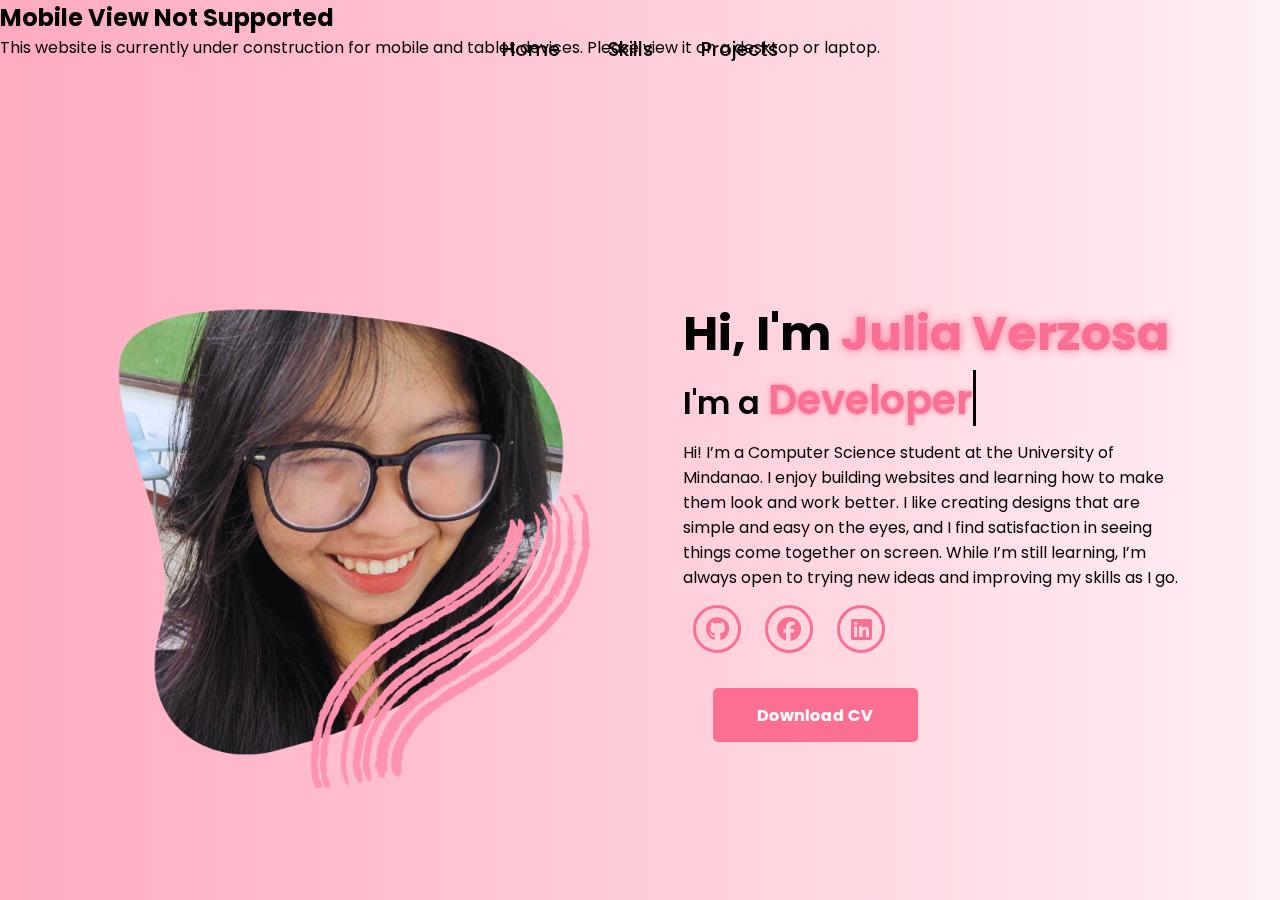
<file: index.html>
<!DOCTYPE html>
<html lang="en">
<head>
    <meta charset="UTF-8">
    <meta name="viewport" content="width=device-width, initial-scale=1.0">
    <link rel="stylesheet" href="https://cdnjs.cloudflare.com/ajax/libs/font-awesome/6.7.1/css/all.min.css">
    <title>Julia Portfolio</title>
    <link rel="stylesheet" href="style.css">
    <link rel="stylesheet" href="https://unpkg.com/aos@next/dist/aos.css" />
</head>
<body>

    <div class="mobile-blocker">
  <div class="mobile-message">
    <h2>Mobile View Not Supported</h2>
    <p>This website is currently under construction for mobile and tablet devices. Please view it on a desktop or laptop.</p>
  </div>
</div>

    <nav>
        <div class="nav-container">
            <!-- <div class="logo" data-aos="zoom-in" data-aos-duration="1000">
                <span>Julia</span>
            </div> -->
            <div class="links">
                <div class="link" data-aos="fade-up" data-aos-duration="1000" data-aos-delay="100"><a href="index.html">Home</a></div>
                <div class="link" data-aos="fade-up" data-aos-duration="1000" data-aos-delay="300"><a href="skills.html">Skills</a></div>
                <div class="link" data-aos="fade-up" data-aos-duration="1000" data-aos-delay="400"><a href="projects.html">Projects</a></div>
                <!-- <div class="link contact-btn" data-aos="fade-up" data-aos-duration="1000" data-aos-delay="600"><a href="contact.html">Contact</a></div> -->
            </div>
            <!-- <i class="fa-solid fa-bars hamburg" onclick="hamburg()"></i> -->
        </div>
        <!-- <div class="dropdown">
            <div class="links"> 
                <a href="index.html">Home</a>
                <a href="skills.html">Skills</a>
                <a href="projects.html">Projects</a>
                
                <i class="fa-solid fa-xmark cancel" onclick="cancel()"></i>
            </div>
        </div> -->
    </nav>
        <section id="home">
            <div class="main-container">
                <div class="image" data-aos="zoom-in-right" data-aos-duration="2500">
                    <img src="mepic.png" alt="">
                </div>
                <div class="content">
                    <h1 data-aos="fade-left" data-aos-duration="1000" data-aos-delay="800">Hi, I'm <span>Julia Verzosa</span></h1>
                    <div class="typewriter" data-aos="fade-right" data-aos-duration="1000" data-aos-delay="900">I'm a <span></span></div>
                    <p data-aos="flip-up" data-aos-duration="1000" data-aos-delay="1000">Hi! I’m a Computer Science student at the University of Mindanao. I enjoy building websites and learning how to make them look and work better. I like creating designs that are simple and easy on the eyes, and I find satisfaction in seeing things come together on screen. While I’m still learning, I’m always open to trying new ideas and improving my skills as I go.</p>
                    <div class="social-links" data-aos="flip-down" data-aos-duration="1000" data-aos-delay="1200">
                        <a href="https://github.com/juliaverzosa" ><i class="fa-brands fa-github"></i></a>
                        <a href="https://www.facebook.com/julia.verzosa2804/"><i class="fa-brands fa-facebook"></i></a>
                        <a href="https://www.linkedin.com/in/julia-verzosa-55b355307/"><i class="fa-brands fa-linkedin"></i></a>

                    </div>
<div class="btn" data-aos="zoom-out-left" data-aos-duration="1000" data-aos-delay="1300">
  <a id="downloadBtn" href="https://drive.google.com/file/d/18ixAxhmrzmKabzFDSv_0B4TlRGpb973W/view?usp=sharing" target="_blank" rel="noopener noreferrer">
    <button>Download CV</button>
  </a>
</div>




                </div>
            </div>
        </section>
 <!-- ABOUT -->




        <script src="https://unpkg.com/aos@next/dist/aos.js"></script>
        <script>
          AOS.init({offset:0});
        </script>
        <script>
            function hamburg(){
                const navbar = document.querySelector(".dropdown")
                navbar.style.transform = "translateY(0px)"
            }
            function cancel(){
                const navbar = document.querySelector(".dropdown")
                navbar.style.transform = "translateY(-500px)"
            }
        </script>

        <script>
  window.addEventListener("scroll", function () {
    const navbar = document.querySelector("nav");
    if (window.scrollY > 20) {
      navbar.classList.add("scrolled");
    } else {
      navbar.classList.remove("scrolled");
    }
  });
</script>
  <script src="script.js"></script>
</body>
</html>
</file>
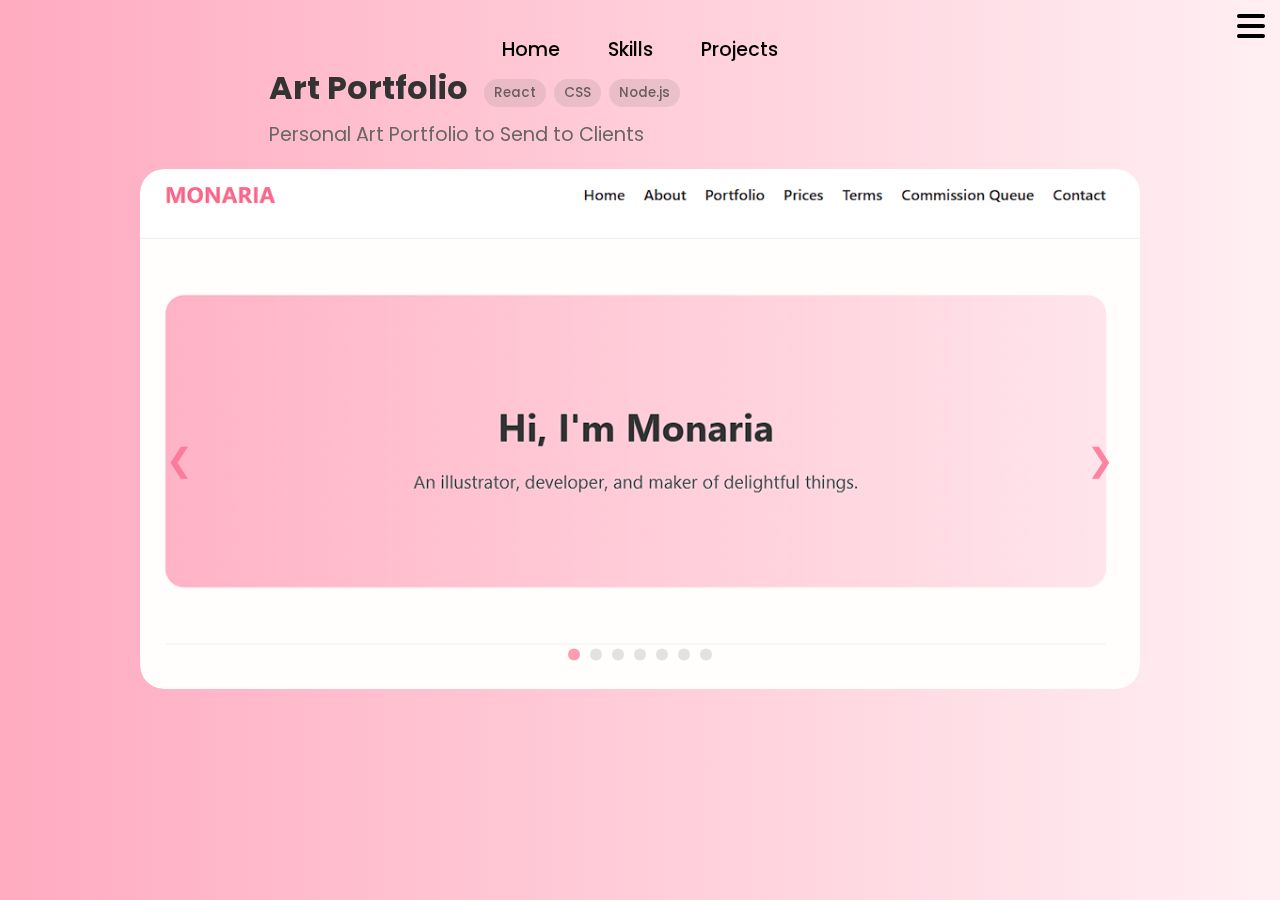
<file: artport.html>
<!DOCTYPE html>
<html lang="en">
<head>
  <meta charset="UTF-8" />
  <meta name="viewport" content="width=device-width, initial-scale=1.0"/>
  <title>Art Portfolio</title>
  <link rel="stylesheet" href="style.css" />
  <link rel="stylesheet" href="projects.css" />
<link rel="stylesheet" href="https://cdnjs.cloudflare.com/ajax/libs/font-awesome/6.7.1/css/all.min.css">
<link rel="stylesheet" href="https://unpkg.com/aos@next/dist/aos.css" />


</head>
<body>
   <!-- Navbar (copied exactly from your index.html) -->
  <header>
    <nav>
      <div class="nav-container">
        <!-- <div class="logo" data-aos="zoom-in" data-aos-duration="1000">
          <span>Julia</span>
        </div> -->
        <div class="links">
          <div class="link" data-aos="fade-up" data-aos-duration="1000" data-aos-delay="100"><a href="index.html">Home</a></div>
          <div class="link" data-aos="fade-up" data-aos-duration="1000" data-aos-delay="300"><a href="skills.html">Skills</a></div>
          <div class="link" data-aos="fade-up" data-aos-duration="1000" data-aos-delay="400"><a href="projects.html" class="active">Projects</a></div>
          <!-- <div class="link contact-btn" data-aos="fade-up" data-aos-duration="1000" data-aos-delay="600"><a href="contact.html">Contact</a></div> -->
        </div>
        <i class="fa-solid fa-bars hamburg" onclick="hamburg()"></i>
      </div>
      <div class="dropdown">
        <div class="links"> 
          <a href="index.html">Home</a>
          <a href="skills.html">Skills</a>
          <a href="projects.html">Projects</a>
          <!-- <a href="contact.html">Contact</a> -->
          <i class="fa-solid fa-xmark cancel" onclick="cancel()"></i>
        </div>
      </div>
    </nav>
  </header>


  <main>
<div class="project-detail-header" data-aos="fade-up" data-aos-duration="1000">
  <div class="project-title-wrapper">
    <h1>Art Portfolio</h1>
    <div class="tech-used">
      <span>React</span>
      <span>CSS</span>
      <span>Node.js</span>
    </div>
  </div>
  <p>Personal Art Portfolio to Send to Clients</p>
</div>

    
    <!-- Reuse your original carousel code here -->
    <section class="carousel-container" data-aos="zoom-in" data-aos-duration="1000">
      <div class="carousel-wrapper">
        <div class="carousel-track" id="carouselTrack">
          <div class="carousel-card">
            <img src="/artport/artport.png" alt="Screenshot 1" />
          </div>
          <div class="carousel-card">
            <img src="/artport/artport1.png" alt="Screenshot 2" />
          </div>
          <div class="carousel-card">
            <img src="/artport/artport2.png" alt="Screenshot 3" />
          </div>
          <div class="carousel-card">
            <img src="/artport/artport3.png" alt="Screenshot 4" />
          </div>
          <div class="carousel-card">
            <img src="/artport/artport4.png" alt="Screenshot 5" />
          </div>
          <div class="carousel-card">
            <img src="/artport/artport5.png" alt="Screenshot 6" />
          </div>
          <div class="carousel-card">
            <img src="/artport/artport6.png" alt="Screenshot 7" />
          </div>
        </div>
        <button class="nav prev" onclick="moveSlide(-1)">❮</button>
        <button class="nav next" onclick="moveSlide(1)">❯</button>
        <div class="dots" id="dotsContainer"></div>
      </div>
    </section>
  </main>

            <script src="https://unpkg.com/aos@next/dist/aos.js"></script>
        <script>
          AOS.init({offset:0});
        </script>
        <script>
            function hamburg(){
                const navbar = document.querySelector(".dropdown")
                navbar.style.transform = "translateY(0px)"
            }
            function cancel(){
                const navbar = document.querySelector(".dropdown")
                navbar.style.transform = "translateY(-500px)"
            }
        </script>

        <script>
  window.addEventListener("scroll", function () {
    const navbar = document.querySelector("nav");
    if (window.scrollY > 20) {
      navbar.classList.add("scrolled");
    } else {
      navbar.classList.remove("scrolled");
    }
  });
</script>
  <!-- your existing script for carousel here -->
  <script src="carousel.js"></script>
</body>
</html>
</file>
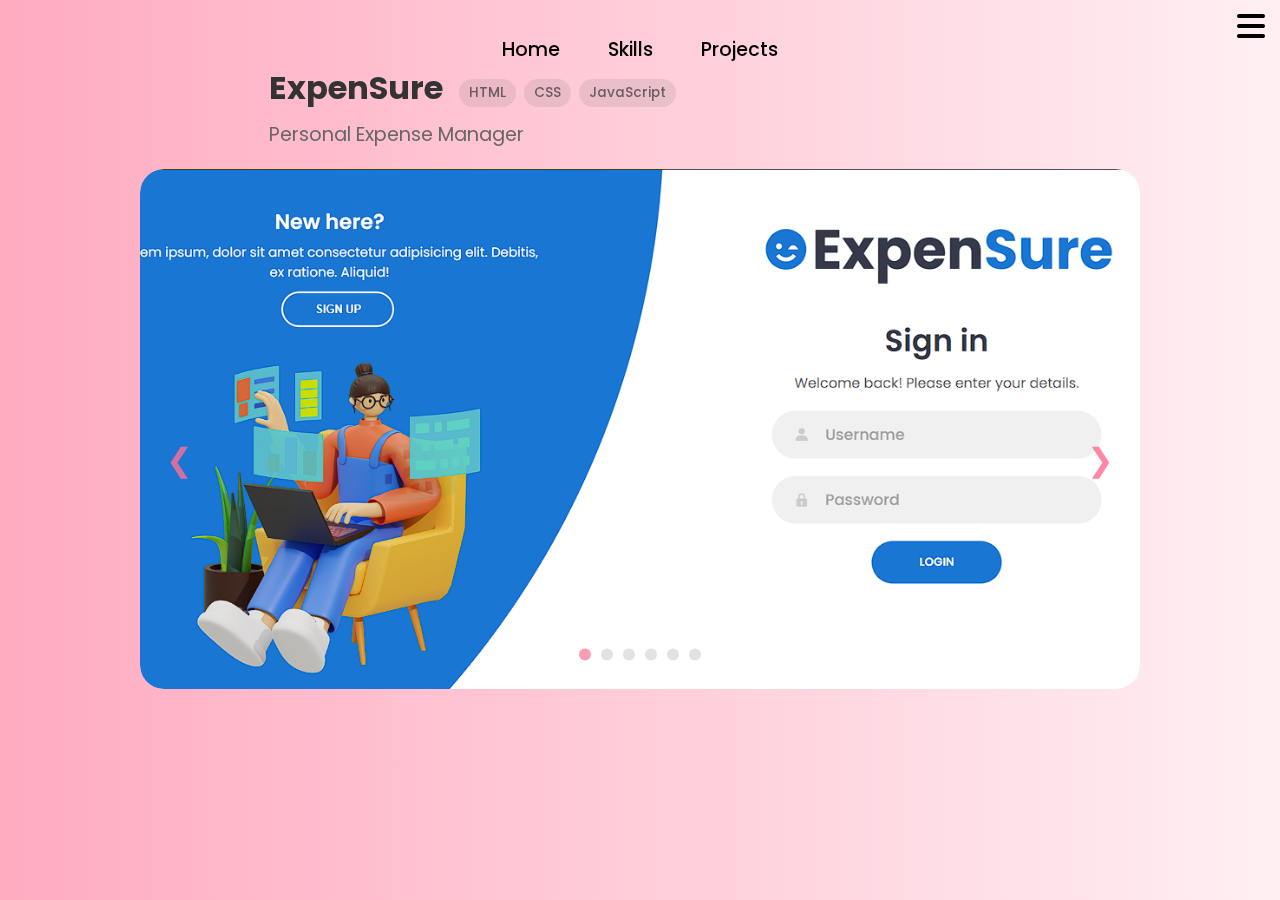
<file: expensure.html>
<!DOCTYPE html>
<html lang="en">
<head>
  <meta charset="UTF-8" />
  <meta name="viewport" content="width=device-width, initial-scale=1.0"/>
  <title>Expensure</title>
  <link rel="stylesheet" href="style.css" />
  <link rel="stylesheet" href="projects.css" />
  <link rel="stylesheet" href="https://cdnjs.cloudflare.com/ajax/libs/font-awesome/6.7.1/css/all.min.css">
<link rel="stylesheet" href="https://unpkg.com/aos@next/dist/aos.css" />

</head>
<body>
   <!-- Navbar (copied exactly from your index.html) -->
  <header>
    <nav>
      <div class="nav-container">
        <!-- <div class="logo" data-aos="zoom-in" data-aos-duration="1000">
          <span>Julia</span>
        </div> -->
        <div class="links">
          <div class="link" data-aos="fade-up" data-aos-duration="1000" data-aos-delay="100"><a href="index.html">Home</a></div>
          <div class="link" data-aos="fade-up" data-aos-duration="1000" data-aos-delay="300"><a href="skills.html">Skills</a></div>
          <div class="link" data-aos="fade-up" data-aos-duration="1000" data-aos-delay="400"><a href="projects.html" class="active">Projects</a></div>
          <!-- <div class="link contact-btn" data-aos="fade-up" data-aos-duration="1000" data-aos-delay="600"><a href="contact.html">Contact</a></div> -->
        </div>
        <i class="fa-solid fa-bars hamburg" onclick="hamburg()"></i>
      </div>
      <div class="dropdown">
        <div class="links"> 
          <a href="index.html">Home</a>
          <a href="skills.html">Skills</a>
          <a href="projects.html">Projects</a>
          <!-- <a href="contact.html">Contact</a> -->
          <i class="fa-solid fa-xmark cancel" onclick="cancel()"></i>
        </div>
      </div>
    </nav>
  </header>


  <main>
<div class="project-detail-header" data-aos="fade-up" data-aos-duration="1000">
  <div class="project-title-wrapper">
    <h1>ExpenSure</h1>
    <div class="tech-used">
      <span>HTML</span>
      <span>CSS</span>
      <span>JavaScript</span>
    </div>
  </div>
  <p>Personal Expense Manager</p>
</div>


    

    <!-- Reuse your original carousel code here -->
    <section class="carousel-container" data-aos="zoom-in" data-aos-duration="1000">
      <div class="carousel-wrapper">
        <div class="carousel-track" id="carouselTrack">
          <div class="carousel-card">
            <img src="/expensure/expensure.png" alt="Screenshot 1" />
          </div>
          <div class="carousel-card">
            <img src="/expensure/expensure2.png" alt="Screenshot 2" />
          </div>
          <div class="carousel-card">
            <img src="/expensure/expensure1.png" alt="Screenshot 3" />
          </div>
          <div class="carousel-card">
            <img src="/expensure/expensure3.png" alt="Screenshot 4" />
          </div>
          <div class="carousel-card">
            <img src="/expensure/expensure4.png" alt="Screenshot 5" />
          </div>
          <div class="carousel-card">
            <img src="/expensure/expensure5.png" alt="Screenshot 6" />
          </div>
        </div>
        <button class="nav prev" onclick="moveSlide(-1)">❮</button>
        <button class="nav next" onclick="moveSlide(1)">❯</button>
        <div class="dots" id="dotsContainer"></div>
      </div>
    </section>
  </main>

          <script src="https://unpkg.com/aos@next/dist/aos.js"></script>
        <script>
          AOS.init({offset:0});
        </script>
        <script>
            function hamburg(){
                const navbar = document.querySelector(".dropdown")
                navbar.style.transform = "translateY(0px)"
            }
            function cancel(){
                const navbar = document.querySelector(".dropdown")
                navbar.style.transform = "translateY(-500px)"
            }
        </script>

        <script>
  window.addEventListener("scroll", function () {
    const navbar = document.querySelector("nav");
    if (window.scrollY > 20) {
      navbar.classList.add("scrolled");
    } else {
      navbar.classList.remove("scrolled");
    }
  });
</script>
  <!-- your existing script for carousel here -->
  <script src="carousel.js"></script>
</body>
</html>
</file>
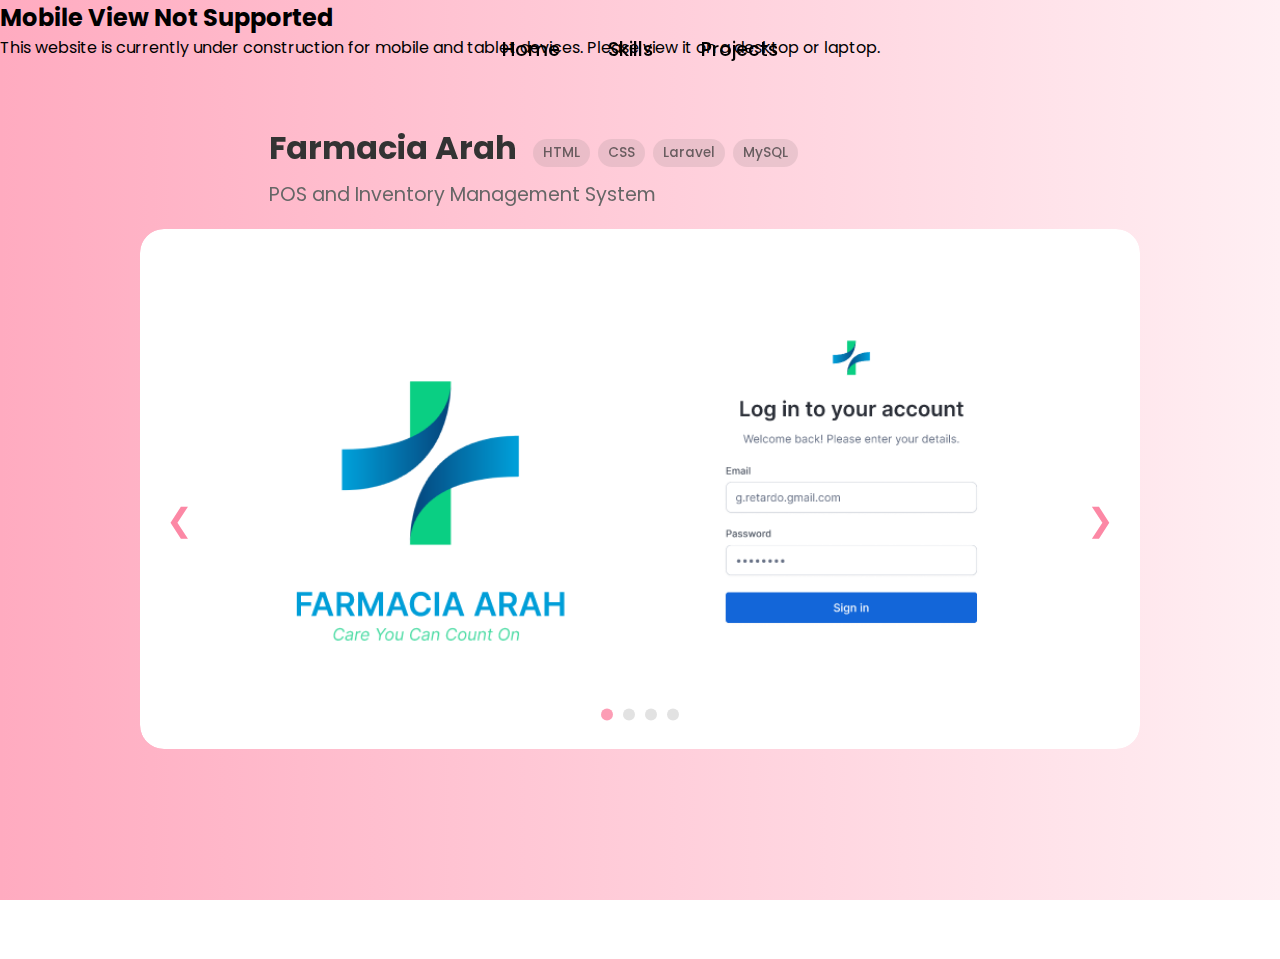
<file: farmarah.html>
<!DOCTYPE html>
<html lang="en">
<head>
  <meta charset="UTF-8" />
  <meta name="viewport" content="width=device-width, initial-scale=1.0"/>
  <title>Farmacia Arah</title>
  <link rel="stylesheet" href="style.css" />
  <link rel="stylesheet" href="projects.css" />
<link rel="stylesheet" href="https://cdnjs.cloudflare.com/ajax/libs/font-awesome/6.7.1/css/all.min.css">
<link rel="stylesheet" href="https://unpkg.com/aos@next/dist/aos.css" />

</head>
<body>

  
    <div class="mobile-blocker">
  <div class="mobile-message">
    <h2>Mobile View Not Supported</h2>
    <p>This website is currently under construction for mobile and tablet devices. Please view it on a desktop or laptop.</p>
  </div>
</div>
   <!-- Navbar (copied exactly from your index.html) -->
  <header>
    <nav>
      <div class="nav-container">
        <!-- <div class="logo" data-aos="zoom-in" data-aos-duration="1000">
          <span>Julia</span>
        </div> -->
        <div class="links">
          <div class="link" data-aos="fade-up" data-aos-duration="1000" data-aos-delay="100"><a href="index.html">Home</a></div>
          <div class="link" data-aos="fade-up" data-aos-duration="1000" data-aos-delay="300"><a href="skills.html">Skills</a></div>
          <div class="link" data-aos="fade-up" data-aos-duration="1000" data-aos-delay="400"><a href="projects.html" class="active">Projects</a></div>
          <!-- <div class="link contact-btn" data-aos="fade-up" data-aos-duration="1000" data-aos-delay="600"><a href="contact.html">Contact</a></div> -->
        </div>
        <!-- <i class="fa-solid fa-bars hamburg" onclick="hamburg()"></i> -->
      </div>
      <!-- <div class="dropdown">
        <div class="links"> 
          <a href="index.html">Home</a>
          <a href="skills.html">Skills</a>
          <a href="projects.html">Projects</a>
        
          <i class="fa-solid fa-xmark cancel" onclick="cancel()"></i>
        </div>
      </div> -->
    </nav>
  </header>


  <main>
<div class="project-detail-header" data-aos="fade-up" data-aos-duration="1000">
  <div class="project-title-wrapper">
    <h1>Farmacia Arah</h1>
    <div class="tech-used">
      <span>HTML</span>
      <span>CSS</span>
      <span>Laravel</span>
      <span>MySQL</span>
    </div>
  </div>
  <p>POS and Inventory Management System</p>
</div>


    <!-- Reuse your original carousel code here -->
    <section class="carousel-container" data-aos="zoom-in" data-aos-duration="1000">
      <div class="carousel-wrapper">
        <div class="carousel-track" id="carouselTrack">
          <div class="carousel-card">
            <img src="/farmarah/farmarah.png" alt="Screenshot 1" />
          </div>
          <div class="carousel-card">
            <img src="/farmarah/farmarah1.png" alt="Screenshot 2" />
          </div>
          <div class="carousel-card">
            <img src="/farmarah/farmarah2.png" alt="Screenshot 3" />
          </div>
          <div class="carousel-card">
            <img src="/farmarah/farmarah3.png" alt="Screenshot 4" />
          </div>

        </div>
        <button class="nav prev" onclick="moveSlide(-1)">❮</button>
        <button class="nav next" onclick="moveSlide(1)">❯</button>
        <div class="dots" id="dotsContainer"></div>
      </div>
    </section>
  </main>
          <script src="https://unpkg.com/aos@next/dist/aos.js"></script>
        <script>
          AOS.init({offset:0});
        </script>
        <script>
            function hamburg(){
                const navbar = document.querySelector(".dropdown")
                navbar.style.transform = "translateY(0px)"
            }
            function cancel(){
                const navbar = document.querySelector(".dropdown")
                navbar.style.transform = "translateY(-500px)"
            }
        </script>

        <script>
  window.addEventListener("scroll", function () {
    const navbar = document.querySelector("nav");
    if (window.scrollY > 20) {
      navbar.classList.add("scrolled");
    } else {
      navbar.classList.remove("scrolled");
    }
  });
</script>
  <!-- your existing script for carousel here -->
  <script src="carousel.js"></script>
</body>
</html>
</file>
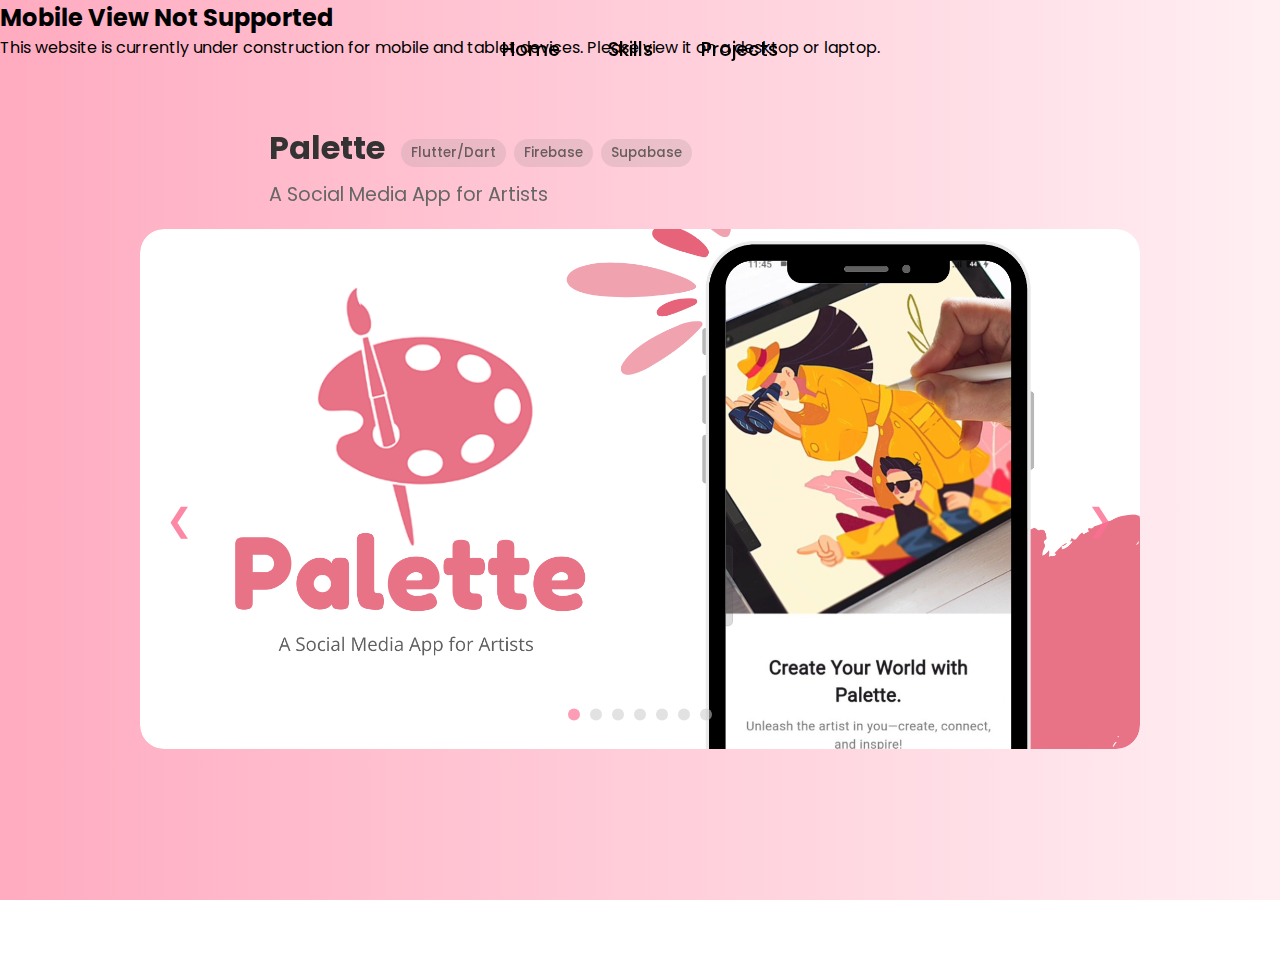
<file: palette.html>
<!DOCTYPE html>
<html lang="en">
<head>
  <meta charset="UTF-8" />
  <meta name="viewport" content="width=device-width, initial-scale=1.0"/>
  <title>Palette</title>
  <link rel="stylesheet" href="style.css" />
  <link rel="stylesheet" href="projects.css" />
<link rel="stylesheet" href="https://cdnjs.cloudflare.com/ajax/libs/font-awesome/6.7.1/css/all.min.css">
<link rel="stylesheet" href="https://unpkg.com/aos@next/dist/aos.css" />

</head>
<body>
  
    <div class="mobile-blocker">
  <div class="mobile-message">
    <h2>Mobile View Not Supported</h2>
    <p>This website is currently under construction for mobile and tablet devices. Please view it on a desktop or laptop.</p>
  </div>
</div>
   <!-- Navbar (copied exactly from your index.html) -->
  <header>
    <nav>
      <div class="nav-container">
        <!-- <div class="logo" data-aos="zoom-in" data-aos-duration="1000">
          <span>Julia</span>
        </div> -->
        <div class="links">
          <div class="link" data-aos="fade-up" data-aos-duration="1000" data-aos-delay="100"><a href="index.html">Home</a></div>
          <div class="link" data-aos="fade-up" data-aos-duration="1000" data-aos-delay="300"><a href="skills.html">Skills</a></div>
          <div class="link" data-aos="fade-up" data-aos-duration="1000" data-aos-delay="400"><a href="projects.html" class="active">Projects</a></div>
          <!-- <div class="link contact-btn" data-aos="fade-up" data-aos-duration="1000" data-aos-delay="600"><a href="contact.html">Contact</a></div> -->
        </div>
        <!-- <i class="fa-solid fa-bars hamburg" onclick="hamburg()"></i> -->
      </div>
      <!-- <div class="dropdown">
        <div class="links"> 
          <a href="index.html">Home</a>
          <a href="skills.html">Skills</a>
          <a href="projects.html">Projects</a>
          
          <i class="fa-solid fa-xmark cancel" onclick="cancel()"></i>
        </div>
      </div> -->
    </nav>
  </header>


  <main>
<div class="project-detail-header" data-aos="fade-up" data-aos-duration="1000">
  <div class="project-title-wrapper">
    <h1>Palette</h1>
    <div class="tech-used">
      <span>Flutter/Dart</span>
      <span>Firebase</span>
      <span>Supabase</span>
    </div>
  </div>
  <p>A Social Media App for Artists</p>
</div>


    <!-- Reuse your original carousel code here -->
       <section class="carousel-container" data-aos="zoom-in" data-aos-duration="1000">
      <div class="carousel-wrapper">
        <div class="carousel-track" id="carouselTrack">
          <div class="carousel-card">
            <img src="/palette/palette.png" alt="Screenshot 1" />
          </div>
          <div class="carousel-card">
            <img src="/palette/palette1.png" alt="Screenshot 2" />
          </div>
          <div class="carousel-card">
            <img src="/palette/palette2.png" alt="Screenshot 3" />
          </div>
          <div class="carousel-card">
            <img src="/palette/palette3.png" alt="Screenshot 4" />
          </div>
          <div class="carousel-card">
            <img src="/palette/palette4.png" alt="Screenshot 5" />
          </div>
          <div class="carousel-card">
            <img src="/palette/palette5.png" alt="Screenshot 6" />
          </div>
          <div class="carousel-card">
            <img src="/palette/palette6.png" alt="Screenshot 7" />
          </div>
        </div>
        <button class="nav prev" onclick="moveSlide(-1)">❮</button>
        <button class="nav next" onclick="moveSlide(1)">❯</button>
        <div class="dots" id="dotsContainer"></div>
      </div>
    </section>
  </main>
          <script src="https://unpkg.com/aos@next/dist/aos.js"></script>
        <script>
          AOS.init({offset:0});
        </script>
        <script>
            function hamburg(){
                const navbar = document.querySelector(".dropdown")
                navbar.style.transform = "translateY(0px)"
            }
            function cancel(){
                const navbar = document.querySelector(".dropdown")
                navbar.style.transform = "translateY(-500px)"
            }
        </script>

        <script>
  window.addEventListener("scroll", function () {
    const navbar = document.querySelector("nav");
    if (window.scrollY > 20) {
      navbar.classList.add("scrolled");
    } else {
      navbar.classList.remove("scrolled");
    }
  });
</script>
  <!-- your existing script for carousel here -->
  <script src="carousel.js"></script>
</body>
</html>
</file>
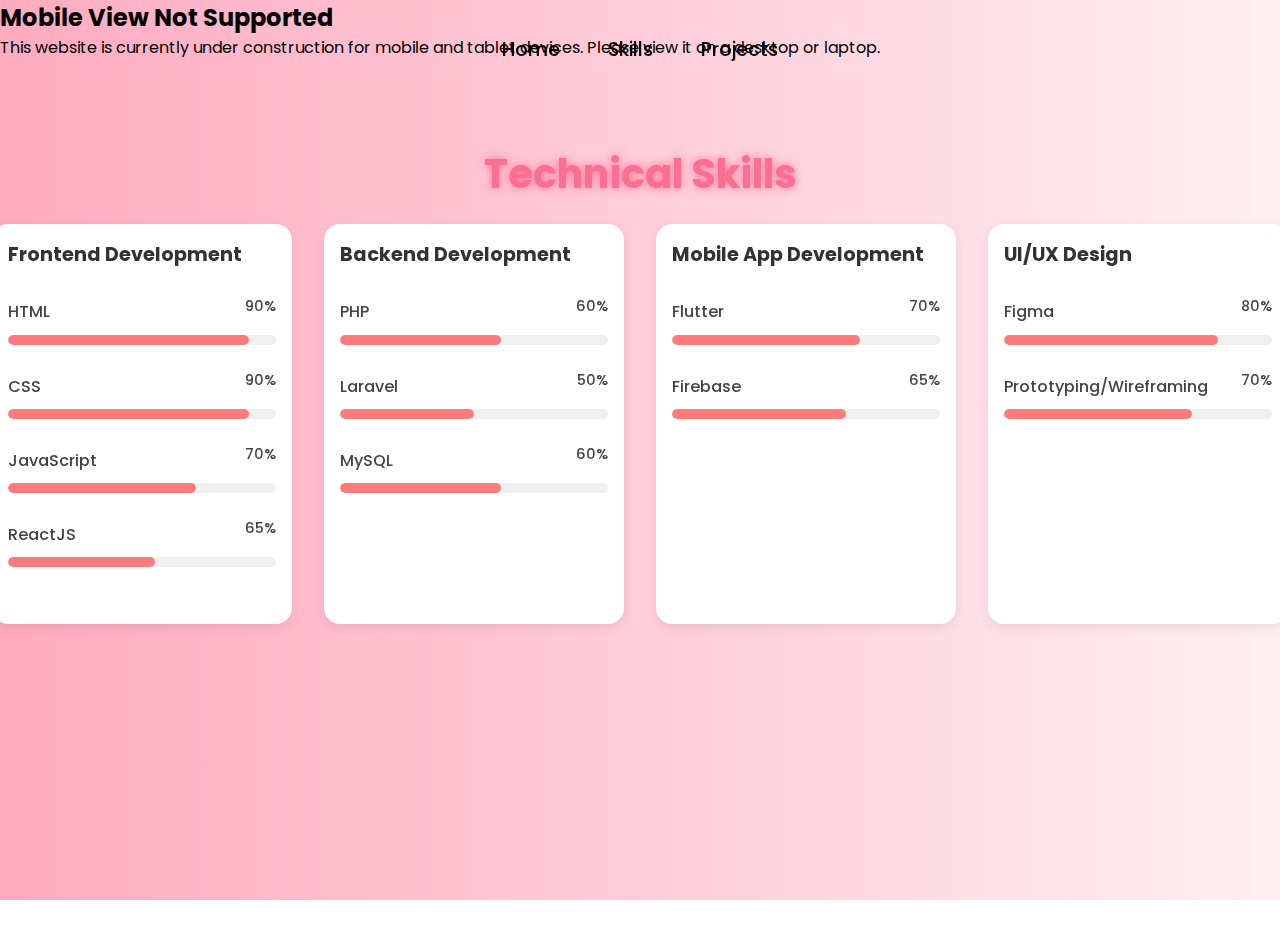
<file: skills.html>
<!DOCTYPE html>
<html lang="en">
<head>
  <meta charset="UTF-8" />
  <meta name="viewport" content="width=device-width, initial-scale=1.0" />
  <title>Skills - Julia</title>
  <link rel="stylesheet" href="style.css" />
  <link rel="stylesheet" href="skills.css" />
  <link rel="stylesheet" href="https://cdnjs.cloudflare.com/ajax/libs/font-awesome/6.7.1/css/all.min.css">
<link rel="stylesheet" href="https://unpkg.com/aos@next/dist/aos.css" />

</head>

<body>

    <div class="mobile-blocker">
  <div class="mobile-message">
    <h2>Mobile View Not Supported</h2>
    <p>This website is currently under construction for mobile and tablet devices. Please view it on a desktop or laptop.</p>
  </div>
</div>
  <!-- Navbar code here (same as index.html) -->
<nav>
        <div class="nav-container">
            <!-- <div class="logo" data-aos="zoom-in" data-aos-duration="1000">
                <span>Julia</span>
            </div> -->
            <div class="links">
                <div class="link" data-aos="fade-up" data-aos-duration="1000" data-aos-delay="100"><a href="index.html">Home</a></div>
                <div class="link" data-aos="fade-up" data-aos-duration="1000" data-aos-delay="300"><a href="skills.html">Skills</a></div>
                <div class="link" data-aos="fade-up" data-aos-duration="1000" data-aos-delay="400"><a href="projects.html">Projects</a></div>
                <!-- <div class="link contact-btn" data-aos="fade-up" data-aos-duration="1000" data-aos-delay="600"><a href="contact.html">Contact</a></div> -->
            </div>
            <!-- <i class="fa-solid fa-bars hamburg" onclick="hamburg()"></i> -->
        </div>
        <!-- <div class="dropdown">
            <div class="links">
                <a href="index.html">Home</a>
                <a href="skills.html">Skills</a>
                <a href="projects.html">Projects</a>
               
                <i class="fa-solid fa-xmark cancel" onclick="cancel()"></i>
            </div>
        </div> -->
    </nav>

<section class="skills-section">
    <div class="skills-header" data-aos="fade-up" data-aos-duration="1000">
      <h1>Technical Skills</h1>
    </div>

    <div class="skills-grid">
  <!-- Frontend Development -->
  <div class="skills-category" data-aos="fade-up" data-aos-duration="1000" data-aos-delay="100">
    <h3>Frontend Development</h3>
    <div class="skill-set">
      <div class="skill-item">
  <div class="skill-label">
    <span class="skill-name">HTML</span>
    <span class="skill-percent">90%</span>
  </div>
        <div class="progress-bar">
          <div class="progress-fill" data-fill="90%"></div>
        </div>
      </div>
      <div class="skill-item">
          <div class="skill-label">
    <span class="skill-name">CSS</span>
    <span class="skill-percent">90%</span>
  </div>
        <div class="progress-bar">
          <div class="progress-fill" data-fill="90%"></div>
        </div>
      </div>
      <div class="skill-item">
          <div class="skill-label">
    <span class="skill-name">JavaScript</span>
    <span class="skill-percent">70%</span>
  </div>
        <div class="progress-bar">
          <div class="progress-fill" data-fill="70%"></div>
        </div>
      </div>
      <div class="skill-item">
          <div class="skill-label">
    <span class="skill-name">ReactJS</span>
    <span class="skill-percent">65%</span>
  </div>
        <div class="progress-bar">
          <div class="progress-fill" data-fill="55%"></div>
        </div>
      </div>
    </div>
  </div>

  <!-- Backend Development -->
  <div class="skills-category" data-aos="fade-up" data-aos-duration="1000" data-aos-delay="200">
    <h3>Backend Development</h3>
    <div class="skill-set">
      <div class="skill-item">
          <div class="skill-label">
    <span class="skill-name">PHP</span>
    <span class="skill-percent">60%</span>
  </div>
        <div class="progress-bar">
          <div class="progress-fill" data-fill="60%"></div>
        </div>
      </div>
      <div class="skill-item">
          <div class="skill-label">
    <span class="skill-name">Laravel</span>
    <span class="skill-percent">50%</span>
  </div>
        <div class="progress-bar">
          <div class="progress-fill" data-fill="50%"></div>
        </div>
      </div>
      <div class="skill-item">
          <div class="skill-label">
    <span class="skill-name">MySQL</span>
    <span class="skill-percent">60%</span>
  </div>
        <div class="progress-bar">
          <div class="progress-fill" data-fill="60%"></div>
        </div>
      </div>
    </div>
  </div>

  <!-- Mobile Development -->
  <div class="skills-category" data-aos="fade-up" data-aos-duration="1000" data-aos-delay="300">
    <h3>Mobile App Development</h3>
    <div class="skill-set">
      <div class="skill-item">
          <div class="skill-label">
    <span class="skill-name">Flutter</span>
    <span class="skill-percent">70%</span>
  </div>
        <div class="progress-bar">
          <div class="progress-fill" data-fill="70%"></div>
        </div>
      </div>
      <div class="skill-item">
          <div class="skill-label">
    <span class="skill-name">Firebase</span>
    <span class="skill-percent">65%</span>
  </div>
        <div class="progress-bar">
          <div class="progress-fill" data-fill="65%"></div>
        </div>
      </div>
    </div>
  </div>

  <!-- UI/UX Design -->
  <div class="skills-category" data-aos="fade-up" data-aos-duration="1000" data-aos-delay="400">
    <h3>UI/UX Design</h3>
    <div class="skill-set">
      <div class="skill-item">
          <div class="skill-label">
    <span class="skill-name">Figma</span>
    <span class="skill-percent">80%</span>
  </div>
        <div class="progress-bar">
          <div class="progress-fill" data-fill="80%"></div>
        </div>
      </div>
      <div class="skill-item">
          <div class="skill-label">
    <span class="skill-name">Prototyping/Wireframing</span>
    <span class="skill-percent">70%</span>
  </div>
        <div class="progress-bar">
          <div class="progress-fill" data-fill="70%"></div>
        </div>
      </div>
    
      </div>
    </div>
  </div>
  </div>
</section>





  
<script src="https://unpkg.com/aos@next/dist/aos.js"></script>
        <script>
          AOS.init({offset:0});
        </script>
        <script>
            function hamburg(){
                const navbar = document.querySelector(".dropdown")
                navbar.style.transform = "translateY(0px)"
            }
            function cancel(){
                const navbar = document.querySelector(".dropdown")
                navbar.style.transform = "translateY(-500px)"
            }
        </script>

        <script>
  window.addEventListener("scroll", function () {
    const navbar = document.querySelector("nav");
    if (window.scrollY > 20) {
      navbar.classList.add("scrolled");
    } else {
      navbar.classList.remove("scrolled");
    }
  });
</script>

<script>
  AOS.init({ offset: 0 });

  // Animate progress bars when they appear in viewport
  function animateProgressBars() {
    const fills = document.querySelectorAll(".progress-fill");
    fills.forEach((fill) => {
      const rect = fill.getBoundingClientRect();
      const inView = rect.top < window.innerHeight && rect.bottom >= 0;
      if (inView && !fill.classList.contains("animated")) {
        const percent = fill.getAttribute("data-fill");
        fill.style.width = percent;
        fill.classList.add("animated");
      }
    });
  }

  window.addEventListener("scroll", animateProgressBars);
  window.addEventListener("load", animateProgressBars);
</script>
  <script src="script.js"></script>

</body>
</html>
</file>
<file: style.css>
@import url('https://fonts.googleapis.com/css2?family=Poppins:wght@100;200;300;400;500;600&display=swap');

*{
    padding: 0;
    margin: 0;
    font-family: 'Poppins', sans-serif;
    box-sizing: border-box;
}

html{
    overflow-x: hidden;
    overflow-y: hidden;
    scroll-behavior: smooth;
}

body{
    
    width: 100%;
    height: 100vh;
    overflow: hidden;
    background: linear-gradient(to right, #ffabc0, #ffeff3);
}

nav {
  position: fixed;
  top: 0;
  width: 100%;
  padding: 15px 30px;
  background-color: transparent;
  transition: background-color 0.3s ease, box-shadow 0.3s ease;
  z-index: 999;
}



nav.scrolled {
  background-color: rgba(0, 0, 0, 0.8); /* or any color you want */
  box-shadow: 0 2px 10px rgba(0, 0, 0, 0.3);
}



.nav-container{
    margin-top: 20px;
    width: 100%;
    height: 100%;
    display: flex;
    justify-content: space-around;
    align-items: center;
}

.logo{
    color: black;
    font-size: 2rem;
    font-weight: bolder;
}

.logo span{
    color: #fb6f92;
    text-shadow: 0 0 10px #fb6f92;
}

.hamburg, .cancel{
    cursor: pointer;
    position: absolute;
    right: 15px;
    top: 10px;
    color: black;
    font-size: 2rem;
    display: none;
}

.nav-container .links {
    display: flex;
    gap: 3rem;
    align-items: center;
}

.nav-container .links a{
    position: relative;
    font-size: 1.2rem;
    color: black;
    text-decoration: none;
    font-weight: 500;
    transform: 0.3s linear;
}

.nav-container .links a::before{
    position: absolute;
    content: "";
    bottom: -3px;
    left: 0;
    width: 0%;
    height: 3px;
    background-color: #fb6f92;
    transition: 0.2s linear;
}

.nav-container .links a:hover::before{
    width: 100%;
}

.nav-container .contact-btn{
    background-color: transparent;
    padding: 5px 20px;
    border-radius: 20px;
    border: 2px solid #fb6f92;
    transition: 0.2s linear;
}

.nav-container .contact-btn a{
    color: white;
    transition: 0.3s linear;
}

.nav-container .contact-btn:hover, .nav-container .contact-btn:hover a{
    background-color: #fb6f92;
    color: white;
}

.nav-container .links a:hover{
    color: #fb6f92;
}

.dropdown{
    z-index: 100;
    position: absolute;
    top: 0;
    transform: translateY(-500px);
    width: 100%;
    height: auto;
    backdrop-filter: brightness(40%) blur(3px);
    box-shadow: 0 0 20px black;
    transition: 0.2s linear;
}

.dropdown .links a{
    color: white;
    display: flex;
    text-decoration: none;
    justify-content: center;
    padding: 15px 0;
    align-items: center;
    transition: 0.2s linear;
}

.dropdown .links a:hover{
    background-color: #fb6f92;
}

section{
    padding-top: 140px;
    width: 100%;
    height: 90vh;
}

.main-container{
    width: 100%;
    height: 100%;
    display: flex;
    justify-content: space-evenly;
    align-items: center;
}

.main-container .image{
    z-index: -1;
    width: 40%;
}

.main-container .image img{
    width: 100%;
}

.main-container .content{
    color: black;
    width: 40%;
    min-height: 100px;
}

.content h1{
    font-size: clamp(1rem, 2rem + 5vw, 3rem);
}

.content h1 span{
    color: #fb6f92;
    text-shadow: 0 0 10px #fb6f92;
}

.content .typewriter{
    font-weight: 600;
    font-size: clamp(1rem, 1rem + 5vw, 2rem);
}

.content .typewriter span{
    color: #fb6f92;
    font-size: 2.5rem;
    text-shadow: 0 0 5px #fb6f92;
    position: relative;
    transition: 0.3s linear;
}

.typewriter span::before{
    content: "Developer";
    animation: words 8s infinite;
}

.typewriter span::after{
    content: "";
    position: absolute;
    width: calc(100% + 8px);
    height: 100%;
    border-left: 3px solid black;
    animation:  cursor 0.6s linear infinite;
}


/* ABOUT Section */
#about {

  padding: 4rem 2rem;
  background-color: transparent; /* subtle background */
  font-family: 'Segoe UI', Tahoma, Geneva, Verdana, sans-serif;
}

.about-container {
  max-width: 1200px;
  margin: 0 auto;
  display: flex;
  align-items: center;
  gap: 2rem;
  flex-wrap: wrap;
}

.about-text {
  flex: 1;
  min-width: 300px;
  font-size: 1.1rem;
  line-height: 1.6;
  color: #333;
}

.about-image {
  flex: 1;
  min-width: 300px;
  max-width: 400px;
}

.about-image img {
  width: 100%;
  height: auto;
  border-radius: 10px;
  box-shadow: 0 0 10px rgba(0,0,0,0.1);
}

/* SKILLS Section */
#skills {
  padding: 4rem 2rem;
  background-color: transparent;
}

.skills-container {
  max-width: 1200px;
  margin: 0 auto;
  text-align: center;
}

.skills-grid {
  display: flex;
  justify-content: center;
  flex-wrap: wrap;
  gap: 1.5rem;
  margin-top: 2rem;
}

.skill-box {
  background-color: #f0f0f0;
  padding: 1rem 1.5rem;
  border-radius: 12px;
  width: 120px;
  height: 120px;
  display: flex;
  flex-direction: column;
  align-items: center;
  justify-content: center;
  box-shadow: 0 4px 8px rgba(0,0,0,0.05);
  transition: background-color 0.3s ease;
}

.skill-box:hover {
  background-color: #e0e7ff;
}

.skill-icon {
  font-size: 2.5rem;
  color: #6366f1; /* Indigo-500 */
}

.skill-name {
  margin-top: 0.7rem;
  font-weight: 600;
  color: #333;
}

/* PROJECTS Section */
#projects {
  padding: 4rem 2rem;
background-color: transparent;
  text-align: center;
}

.projects-section h2 {
  font-size: 2.5rem;
  margin-bottom: 1rem;
  color: #222;
}

.projects-section p {
  max-width: 700px;
  margin: 0 auto;
  font-size: 1.2rem;
  color: #555;
}

/* CONTACT Section */
#contact {
  padding: 4rem 2rem;
background-color: transparent;
  text-align: center;
}

.contact-section h2 {
  font-size: 2.5rem;
  margin-bottom: 1rem;
  color: #222;
}

.contact-section p {
  font-size: 1.2rem;
  margin-bottom: 2rem;
  color: #555;
}

.contact-section .social-links a {
  margin: 0 1rem;
  font-size: 2rem;
  color: #6366f1;
  transition: color 0.3s ease;
}

.contact-section .social-links a:hover {
  color: #4f46e5;
}

@keyframes cursor {
    to{
        border-left: 3px solid #b74b4b;
    }
}

@keyframes words {
    0%, 33%{
        content: "Developer";
    }
    34%, 66%{
        content: "Illustrator";
    }
    67%, 100%{
        content: "Student";
    }
}

.content p{
    font-size: clamp(0.4rem, 0.2rem + 9vw, 1rem);
    margin: 10px 0;
}

.social-links i{
    display: inline-flex;
    justify-content: center;
    align-items: center;
    width: 3rem;
    height: 3rem;
    background-color:transparent;
    border: 0.2rem solid #fb6f92;
    border-radius: 50%;
    color:#fb6f92;
    margin: 5px 10px;
    font-size: 1.5rem;
    transition: 0.2s linear;
}

.social-links i:hover{
    scale: 1.3;
    color: white;
    background-color: #fb6f92;
    filter: drop-shadow(0 0 10px #fb6f92);
}

.content button{
    width: 40%;
    height: 6vh;
    margin: 30px;
    background-color: #fb6f92;
    color: white;
    border: none;
    outline: none;
    font-size: 100%;
    font-weight: 700;
    border-radius: 5px;
    transition: 0.2s linear;
}

.content button:hover{
 scale: 1.1;
 color: #fb6f92;
 border: 2px solid #fb6f92;
 background-color: transparent;
 font-weight: 700;
 box-shadow: 0 0 40px #fb6f92;
}

@media (max-width:884px) {
    body{
        overflow-y: visible;
    }

    nav .logo{
        position: absolute;
        top: 16px;
        left: 15px;
        font-size: 1.5rem;
    }

    .main-container{
        display: flex;
        flex-direction: column;
    }

    .nav-container .links{
        display: none;
    }

    .hamburg,.cancel{
        display: block;
    }

    .main-container .content{
        width: 80%;
    }

    .social-links i{
        width: 2.5rem;
        height: 2.5rem;
        font-size: 1.5rem;
    }
    .cancel{
        color: white;
    }

    .main-container .image{
        width: 80%;
        margin-bottom: 0px;
    }
}
</file>
<file: projects.css>
.projects-grid {
  display: grid;
  grid-template-columns: repeat(auto-fit, minmax(340px, 1fr)); /* wider cards */
  align-items: start;
  gap: 3rem; /* more space between cards */
  padding: 3rem; /* more padding around the grid */
}




.project-card {
  background-color: #fff;
  border-radius: 16px;
  box-shadow: 0 4px 12px rgba(0, 0, 0, 0.08);
  overflow: hidden;
  transition: transform 0.3s ease, box-shadow 0.3s ease;
  display: flex;
  flex-direction: column;
  position: relative;
  height: 460px;
  text-decoration: none;
  color: inherit;
  cursor: pointer;
  transform-origin: center center;
  will-change: transform;
}

.project-card:hover {
  transform: scale(1.1) !important; /* Scales the whole card */
  box-shadow: 0 20px 40px rgba(0, 0, 0, 0.2); /* Adds a deeper shadow for "pop" */
  z-index: 10;
}



.project-card {
  position: relative;
}

.overlay {
  position: absolute;
  bottom: 0;
  left: 0;
  right: 0;
  background: linear-gradient(to top, rgba(0, 0, 0, 0.7), transparent);
  color: white;
  padding: 1rem;
  width: 100%;
  opacity: 0;
  transition: opacity 0.3s ease;
  z-index: 1;
}



.project-card img {
  width: 100%;
  height: 200px;
  object-fit: cover;
}

.project-content {
  padding: 1rem;
  flex-grow: 1;
  display: flex;
  flex-direction: column;
  overflow: hidden;
text-overflow: ellipsis;

}

.project-content h3 {
  margin: 0 0 0.5rem;
  font-size: 1.2rem;
  color: #333;
}

.project-content p {
  margin: 0.3rem 0;
  color: #555;
  font-size: 0.95rem;
}

.tech-used {
  margin-top: 10px;
  display: flex;
  flex-wrap: wrap;
  gap: 8px;
}

.tech-used span {
  background-color: #bba0a74d; /* light gray */
  color: #333333b4;
  padding: 4px 10px;
  border-radius: 20px;
  font-size: 0.85rem;
  font-weight: 500;
  white-space: nowrap;
}

.project-detail-header {
  text-align: left;
  max-width: 1000px;
  margin-top: 5%;
  margin-left: 21%;
  margin-bottom: -60px;
}

.project-title-wrapper {
  display: flex;
  align-items: center;
  flex-wrap: wrap;
  gap: 1rem;
  margin-bottom: 0.5rem;
}

.project-title-wrapper h1 {
  font-size: 2rem;
  font-weight: 700;
  color: #333;
  margin: 0;
}



.project-detail-header p {
  font-size: 1.2rem;
  color: #666;
  margin: 0;
}



.project-card .overlay {
  position: absolute;
  bottom: 0;
  background: rgba(0,0,0,0.6);
  width: 100%;
  color: #fff;
  padding: 1rem;
  transition: background 0.3s;
}


.projects-header {
  text-align: center;
  margin: 6rem 0 0;
}

.projects-header h1 {
  font-size: 3rem;
  font-weight: bold;
  color: #fb6f92;
  text-shadow: 0 0 10px #fb6f92;
  margin-bottom: -20px;
  
}

.project-slider {
  overflow-x: auto;
  scroll-snap-type: x mandatory;
  display: flex;
  gap: 2rem;
  padding: 2rem;
}

.slider-track {
  display: flex;
  gap: 2rem;
}



.overlay {
  position: absolute;
  bottom: 0;
  background: linear-gradient(to top, rgba(0,0,0,0.7), transparent);
  color: white;
  padding: 1rem;
  width: 100%;
  opacity: 0;
  transition: opacity 0.3s ease;
}

.project-card:hover .overlay {
  opacity: 1;
}
.carousel-container {

  position: relative;
  max-width: 1000px;
  margin: 0 auto;
  overflow: hidden;
}

.carousel-wrapper {
    margin-top: 80px;
    transition: height 0.3s ease;
  position: relative;
  width: 100%;
   border-radius: 1.5rem ;
}

.carousel-track {
  display: flex;
  transition: transform 0.4s ease-in-out;
  will-change: transform;
}


.carousel-card {
    flex: 0 0 100%;
  height: 520px; 
  min-width: 100%;
  box-sizing: border-box;
  position: relative;
  border-radius: 1.5rem ;
  overflow: hidden;
  margin-top: -140px;
}


.carousel-card img {
 width: 100%;
  height: 100%; /* Adjust to your preference */
  object-fit: cover;
  display: block;
 border-radius: 1.5rem ;
}


.carousel-card .overlay {
  position: absolute;
  bottom: 0;
  background: linear-gradient(to top, rgba(0, 0, 0, 0.7), transparent);
  color: #fff;
  padding: 1rem;
  width: 100%;
   border-radius: 1.5rem ;
}



/* Arrows */
.nav {
  position: absolute;
  top: 50%;
  transform: translateY(-220%);
  font-size: 2rem;
  background: transparent;
  color: #fb6f92d2;
  border: none;
  cursor: pointer;
  z-index: 10;
  padding: 0.5rem 1rem;
  border-radius: 50%;
}

.prev { left: 10px; }
.next { right: 10px; }

/* Dots */
.dots {
  text-align: center;
  margin-top: 1rem;
  transform: translateY(-250%);
}

.dots span {
  display: inline-block;
  height: 12px;
  width: 12px;
  margin: 0 5px;
  background-color: #cccccc8f;
  border-radius: 50%;
  cursor: pointer;
  transition: background-color 0.3s;
}

.dots .active {
  background-color: #fb6f92ad;
}


@media (max-width: 1024px) {
  .project-detail-header {
    margin-left: 10%;
    margin-right: 10%;
    text-align: center;
  }

  .project-title-wrapper {
    justify-content: center;
  }

  .project-title-wrapper h1 {
    font-size: 1.7rem;
  }

  .project-detail-header p {
    font-size: 1rem;
  }
}

@media (max-width: 768px) {
  .projects-grid {
    padding: 2rem 1rem;
    gap: 2rem;
  }

  .project-card {
    height: auto;
  }

  .project-content h3 {
    font-size: 1rem;
  }

  .project-content p {
    font-size: 0.85rem;
  }

  .tech-used span {
    font-size: 0.75rem;
    padding: 3px 8px;
  }

  .projects-header h1 {
    font-size: 2.2rem;
  }

  .carousel-card {
    height: 400px;
  }

  .nav {
    font-size: 1.5rem;
  }

  .dots {
    transform: translateY(-150%);
  }
}

@media (max-width: 480px) {
  .projects-grid {
    padding: 1rem;
    gap: 1.5rem;
    
  }

  .project-card {
    transform: none !important;
    box-shadow: 0 2px 8px rgba(0, 0, 0, 0.05);
  }

  .project-card:hover {
    transform: none !important;
    box-shadow: 0 2px 8px rgba(0, 0, 0, 0.05);
  }

  .carousel-card {
    height: 320px;
  }

  .carousel-card .overlay {
    font-size: 0.85rem;
  }

  .nav {
    font-size: 1.2rem;
    padding: 0.4rem 0.7rem;
  }

  .projects-header h1 {
    font-size: 1.8rem;
  }

  .dots {
    transform: translateY(-180%);
  }
}
</file>
<file: skills.css>
/* body {
overflow-y: auto;
} */

.skills-section {
  margin-top: 60px;
    padding: 4rem 2rem;
    

}


.skills-header {
  text-align: center;
  
}

.skills-header h1 {
  font-size: 2.5rem;
  font-weight: bold;
  color: #fb6f92;
  text-shadow: 0 0 10px #fb6f92;
  margin-bottom: -10px;
  margin-top: -40px;
  
}

.skills-section h2 {
  font-size: 2.0rem;
  margin-bottom: 2.5rem;
  text-align: center;
}

/* Grid container for skill categories */
.skills-grid {
  display: grid;
   grid-template-columns: repeat(4, 1fr);
  gap: 2.0rem;
  margin-top: 30px;
  margin-right: 40px;
  margin-left: 40px;
}

/* Card-style skill category */
.skills-category {
  background: white;
  padding: 1.0rem;
 border-radius: 16px;
  box-shadow: 0 4px 12px rgba(0, 0, 0, 0.08);
  transition: transform 0.3s ease;
  height: 400px;
  width: 300px;
}

.skills-category:hover {
  transform: translateY(-4px);
}

.skills-category h3 {
  font-size: 1.2rem;
  margin-bottom: 1.2rem;
  color: #333;
}

/* Skill items */
.skill-set {
  display: flex;
  flex-direction: column;
  gap: 0.6rem;
}


.skill-item {
  margin-bottom: 0.5rem;
}

.skill-label {
  display: flex;
  justify-content: space-between;
  align-items: center;
  margin-bottom: 4px;
}

.skill-name {
  font-weight: 600;
  color: #333;
}

.skill-percent {
  font-weight: 500;
  color: #888;
  font-size: 0.9rem;
}

.skill-item span {
  display: inline-block;
  margin-bottom: 0.4rem;
  font-weight: 500;
  color: #444;
}

/* Progress bar styling */
.progress-bar {
  background-color: #f0f0f0;
  height: 10px;
  width: 100%;
  border-radius: 20px;
  overflow: hidden;
}

.progress-fill {
  height: 100%;
  background-color: #ff7a7a;
  width: 0; /* Start from 0 */
  border-radius: 20px;
  transition: width 2s ease;
}


/* Optional animation on scroll (via AOS) */
[data-aos] {
  opacity: 0;
  transition-property: opacity, transform;
}

[data-aos].aos-animate {
  opacity: 1;
}


@media (min-width: 884px) {
    .hamburg {
        display: none;
    }
}
/* Padding adjusts on smaller screens */
@media (max-width: 768px) {
  .skills-section {
    padding: 3rem 1.5rem;
  }

  .skills-header h1 {
    font-size: 2.2rem;
  }

  .skills-category {
    height: auto; /* remove fixed height on small screens */
    padding: 1.2rem;
  }

      .hamburg {
        display: none;
    }
    
}

/* For very small devices like phones */
@media (max-width: 480px) {
  .skills-header h1 {
    font-size: 1.8rem;
  }

  .skills-category h3 {
    font-size: 1.2rem;
  }

  .skill-label {
    flex-direction: column;
    align-items: flex-start;
  }

  .skill-percent {
    margin-top: 0.3rem;
    font-size: 0.85rem;
  }
}


@media (max-width:884px) {
    body{
        overflow-y: visible;
    }

    nav .logo{
        position: absolute;
        top: 16px;
        left: 15px;
        font-size: 1.5rem;
    }

    .main-container{
        display: flex;
        flex-direction: column;
    }

 
    .main-container .content{
        width: 80%;
    }

    .social-links i{
        width: 2.5rem;
        height: 2.5rem;
        font-size: 1.5rem;
    }
    .cancel{
        color: white;
    }

    .main-container .image{
        width: 80%;
        margin-bottom: 0px;
    }
}

@media (max-width: 1200px) {
/* Grid container for skill categories */
.skills-grid {
  display: grid;
   grid-template-columns: repeat(3, 1fr);
  gap: 2.0rem;
  margin-top: 30px;
  margin-right: 40px;
  margin-left: 40px;
}




}

/* Tablet */
@media (max-width: 900px) {
/* Grid container for skill categories */
.skills-grid {
  display: grid;
   grid-template-columns: repeat(2, 1fr);
  gap: 2.0rem;
  margin-top: 30px;
  margin-right: 40px;
  margin-left: 40px;
}

/* Card-style skill category */
.skills-category {
  background: white;
  padding: 1.0rem;
 border-radius: 16px;
  box-shadow: 0 4px 12px rgba(0, 0, 0, 0.08);
  transition: transform 0.3s ease;
  height: 400px;
  width: 300px;
}
}

/* Phone */
@media (max-width: 650px) {

/* Grid container for skill categories */
.skills-grid {
  display: grid;
   grid-template-columns: repeat(2, 1fr);
  gap: 2.0rem;
  margin-top: 30px;
  margin-right: 40px;
  margin-left: 40px;
  padding-bottom: 20px;

 
}
  .skills-grid {
    
    margin: 20px;
  }

  .skills-category {
    width: 100%;
    max-width: 100%;
  }


.skills-category {
  background: white;
  padding: 1.0rem;
 border-radius: 16px;
  box-shadow: 0 4px 12px rgba(0, 0, 0, 0.08);
  transition: transform 0.3s ease;
  height: 400px;
  width: 270px;

}


}
</file>
